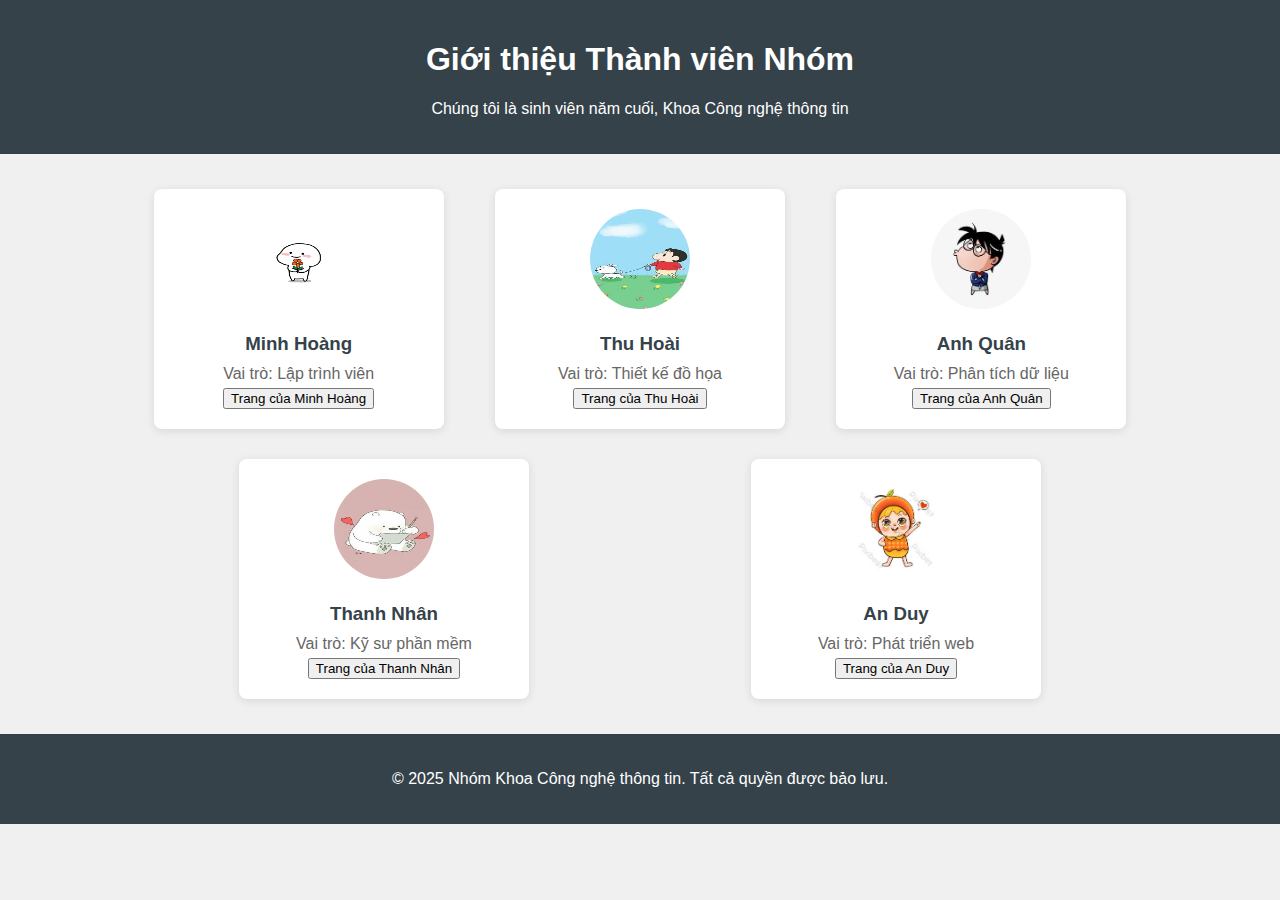
<file: index.html>
<!DOCTYPE html>
<html lang="vi">
<head>
    <meta charset="UTF-8">
    <meta name="viewport" content="width=device-width, initial-scale=1.0">
    <title>Giới thiệu Thành viên Nhóm</title>
    <link rel="stylesheet" href="./style.css">
</head>
<body>

<header>
    <h1>Giới thiệu Thành viên Nhóm</h1>
    <p>Chúng tôi là sinh viên năm cuối, Khoa Công nghệ thông tin</p>
</header>

<div class="container">
    <div class="member">
        <img src="assets/images/minh_hoang.jpg" alt="Minh Hoàng">
        <h3>Minh Hoàng</h3>
        <p>Vai trò: Lập trình viên</p>
        <a href="https://duypham27.github.io/Git_Exam_G15.github.io/students/hoang.html"><button>Trang của Minh Hoàng</button></a>
    </div>
    
    <div class="member">
        <img src="assets/images/thu_hoai.jpg" alt="Thu Hoài">
        <h3>Thu Hoài</h3>
        <p>Vai trò: Thiết kế đồ họa</p>
        <a href="https://duypham27.github.io/Git_Exam_G15.github.io/students/hoai.html"><button>Trang của Thu Hoài</button></a>
    </div>

    <div class="member">
        <img src="assets/images/anh_quan.jpg" alt="Anh Quân">
        <h3>Anh Quân</h3>
        <p>Vai trò: Phân tích dữ liệu</p>
        <a href="https://duypham27.github.io/Git_Exam_G15.github.io/students/quan.html"><button>Trang của Anh Quân</button></a>
    </div>

    <div class="member">
        <img src="assets/images/thanh_nhan.jpg" alt="Thanh Nhân">
        <h3>Thanh Nhân</h3>
        <p>Vai trò: Kỹ sư phần mềm</p>
        <a href="https://duypham27.github.io/Git_Exam_G15.github.io/students/nhannguyen.html"><button>Trang của Thanh Nhân</button></a>
    </div>

    <div class="member">
        <img src="assets/images/an_duy.jpg" alt="An Duy">
        <h3>An Duy</h3>
        <p>Vai trò: Phát triển web</p>
        <a href="https://duypham27.github.io/Git_Exam_G15.github.io/students/student1.html"><button>Trang của An Duy</button></a>
    </div>
</div>

<footer>
    <p>&copy; 2025 Nhóm Khoa Công nghệ thông tin. Tất cả quyền được bảo lưu.</p>
</footer>

</body>
</html>
</file>
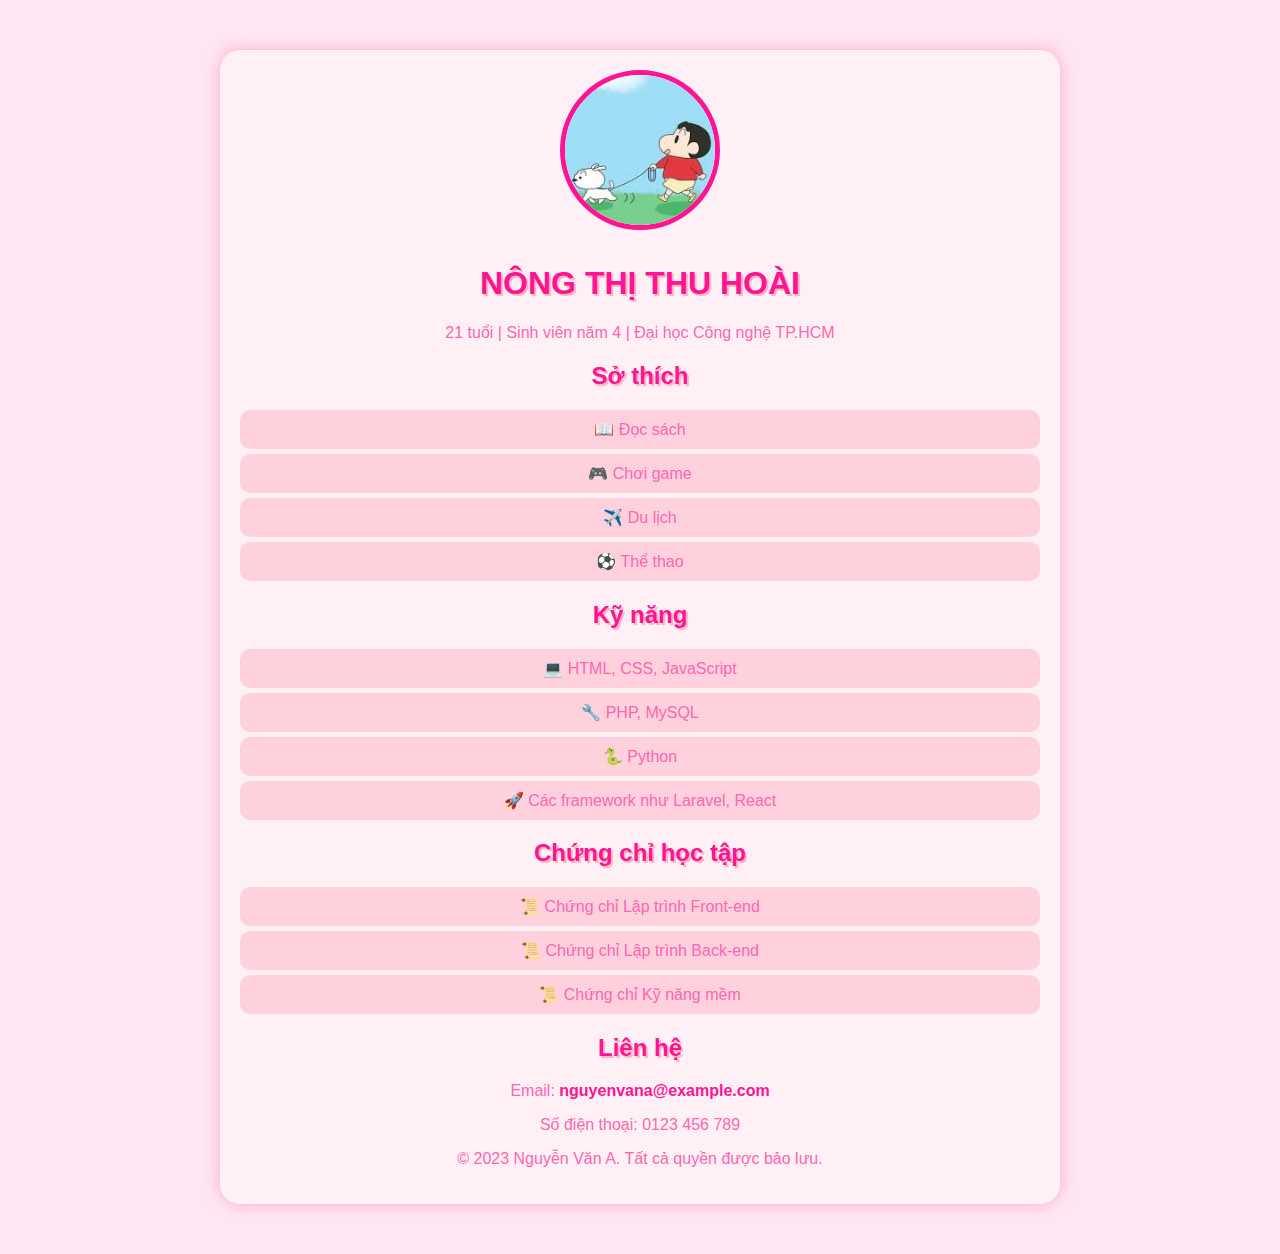
<file: students/hoai.html>
<!DOCTYPE html>
<html lang="vi">
<head>
    <meta charset="UTF-8">
    <meta name="viewport" content="width=device-width, initial-scale=1.0">
    <title>Nguyễn Văn A - Hồ sơ cá nhân</title>
    <style>
        body {
            font-family: 'Comic Sans MS', cursive, sans-serif;
            margin: 0;
            padding: 0;
            background-color: #ffe6f2;
            color: #ff66b2;
            text-align: center;
        }
        .container {
            max-width: 800px;
            margin: 50px auto;
            background: #fff0f5;
            padding: 20px;
            border-radius: 20px;
            box-shadow: 0 0 15px rgba(255, 105, 180, 0.5);
            animation: fadeIn 1s ease-in-out;
        }
        @keyframes fadeIn {
            from { opacity: 0; transform: translateY(-20px); }
            to { opacity: 1; transform: translateY(0); }
        }
        h1, h2 {
            color: #ff1493;
            text-shadow: 2px 2px #ffb6c1;
        }
        ul {
            list-style-type: none;
            padding: 0;
        }
        ul li {
            background: #ffd1dc;
            margin: 5px 0;
            padding: 10px;
            border-radius: 10px;
            transition: transform 0.3s, background 0.3s;
        }
        ul li:hover {
            transform: scale(1.1);
            background: #ff99cc;
        }
        .contact a {
            color: #ff1493;
            text-decoration: none;
            font-weight: bold;
        }
        .contact a:hover {
            text-decoration: underline;
        }
        .profile-pic {
            width: 150px;
            height: 150px;
            border-radius: 50%;
            object-fit: cover;
            border: 5px solid #ff1493;
            margin-bottom: 10px;
            animation: bounce 1.5s infinite;
        }
        @keyframes bounce {
            0%, 100% { transform: translateY(0); }
            50% { transform: translateY(-10px); }
        }
    </style>
</head>
<body>
    <div class="container">
        <img src="../assets/images/thu_hoai.jpg" alt="Ảnh đại diện" class="profile-pic">
        <h1>NÔNG THỊ THU HOÀI</h1>
        <p>21 tuổi | Sinh viên năm 4 | Đại học Công nghệ TP.HCM</p>
        
        <h2>Sở thích</h2>
        <ul>
            <li>📖 Đọc sách</li>
            <li>🎮 Chơi game</li>
            <li>✈️ Du lịch</li>
            <li>⚽ Thể thao</li>
        </ul>
        
        <h2>Kỹ năng</h2>
        <ul>
            <li>💻 HTML, CSS, JavaScript</li>
            <li>🔧 PHP, MySQL</li>
            <li>🐍 Python</li>
            <li>🚀 Các framework như Laravel, React</li>
        </ul>
        
        <h2>Chứng chỉ học tập</h2>
        <ul>
            <li>📜 Chứng chỉ Lập trình Front-end</li>
            <li>📜 Chứng chỉ Lập trình Back-end</li>
            <li>📜 Chứng chỉ Kỹ năng mềm</li>
        </ul>
        
        <div class="contact">
            <h2>Liên hệ</h2>
            <p>Email: <a href="mailto:nguyenvana@example.com">nguyenvana@example.com</a></p>
            <p>Số điện thoại: 0123 456 789</p>
        </div>
        
        <p>&copy; 2023 Nguyễn Văn A. Tất cả quyền được bảo lưu.</p>
    </div>
</body>
</html>
</file>
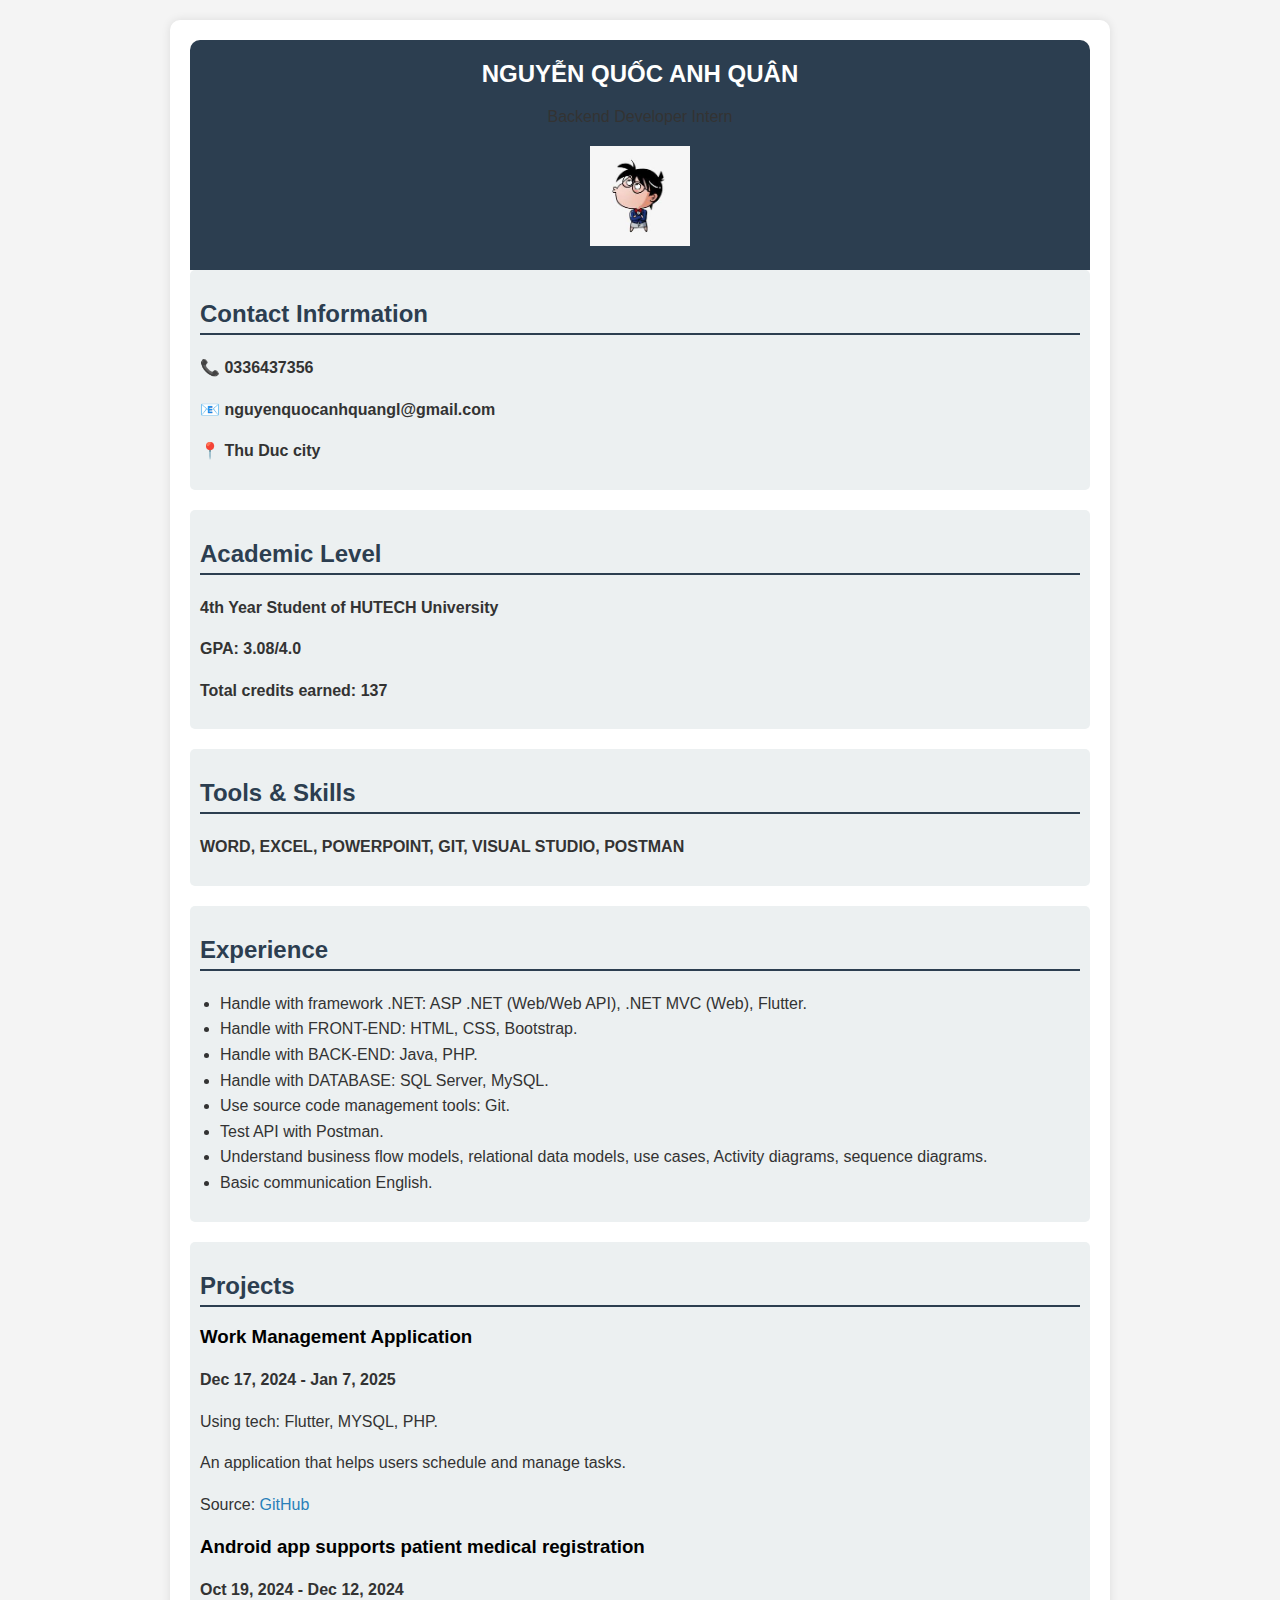
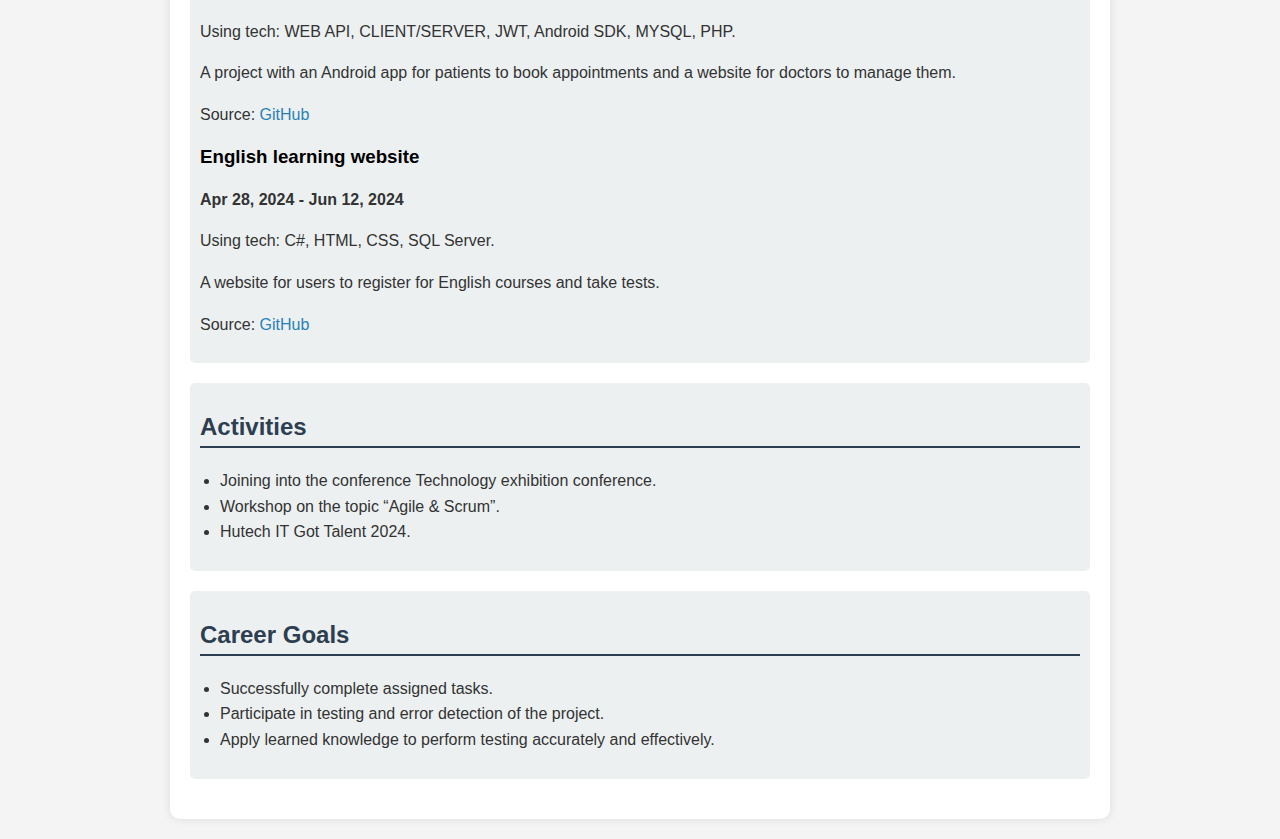
<file: students/quan.html>
<!DOCTYPE html>
<html lang="en">
<head>
    <meta charset="UTF-8">
    <meta name="viewport" content="width=device-width, initial-scale=1.0">
    <title>CV - Nguyễn Quốc Anh Quân</title>
    <link rel="stylesheet" href="../assets/css/styles_q.css">
</head>
<body>
    <div class="container">
        <header>
            <h1>NGUYỄN QUỐC ANH QUÂN</h1>
            <p>Backend Developer Intern</p>
            <img src="../assets/images/anh_quan.jpg" alt="Hình con vịt" width="100">
        </header>
        
        <section class="contact-info">
            <h2>Contact Information</h2>
            <p>📞 0336437356</p>
            <p>📧 nguyenquocanhquangl@gmail.com</p>
            <p>📍 Thu Duc city</p>
        </section>
        
        <section class="academic">
            <h2>Academic Level</h2>
            <p>4th Year Student of HUTECH University</p>
            <p>GPA: 3.08/4.0</p>
            <p>Total credits earned: 137</p>
        </section>
        
        <section class="skills">
            <h2>Tools & Skills</h2>
            <p>WORD, EXCEL, POWERPOINT, GIT, VISUAL STUDIO, POSTMAN</p>
        </section>
        
        <section class="experience">
            <h2>Experience</h2>
            <ul>
                <li>Handle with framework .NET: ASP .NET (Web/Web API), .NET MVC (Web), Flutter.</li>
                <li>Handle with FRONT-END: HTML, CSS, Bootstrap.</li>
                <li>Handle with BACK-END: Java, PHP.</li>
                <li>Handle with DATABASE: SQL Server, MySQL.</li>
                <li>Use source code management tools: Git.</li>
                <li>Test API with Postman.</li>
                <li>Understand business flow models, relational data models, use cases, Activity diagrams, sequence diagrams.</li>
                <li>Basic communication English.</li>
            </ul>
        </section>
        
        <section class="projects">
            <h2>Projects</h2>
            <h3>Work Management Application</h3>
            <p><strong>Dec 17, 2024 - Jan 7, 2025</strong></p>
            <p>Using tech: Flutter, MYSQL, PHP.</p>
            <p>An application that helps users schedule and manage tasks.</p>
            <p>Source: <a href="https://github.com/QuanNguyenD/API_Mobile">GitHub</a></p>
            
            <h3>Android app supports patient medical registration</h3>
            <p><strong>Oct 19, 2024 - Dec 12, 2024</strong></p>
            <p>Using tech: WEB API, CLIENT/SERVER, JWT, Android SDK, MYSQL, PHP.</p>
            <p>A project with an Android app for patients to book appointments and a website for doctors to manage them.</p>
            <p>Source: <a href="https://github.com/QuanNguyenD/DACN_API">GitHub</a></p>
            
            <h3>English learning website</h3>
            <p><strong>Apr 28, 2024 - Jun 12, 2024</strong></p>
            <p>Using tech: C#, HTML, CSS, SQL Server.</p>
            <p>A website for users to register for English courses and take tests.</p>
            <p>Source: <a href="https://github.com/QuanNguyenD/No_Name--Web_day_tieng_Anh">GitHub</a></p>
        </section>
        
        <section class="activities">
            <h2>Activities</h2>
            <ul>
                <li>Joining into the conference Technology exhibition conference.</li>
                <li>Workshop on the topic “Agile & Scrum”.</li>
                <li>Hutech IT Got Talent 2024.</li>
            </ul>
        </section>
        
        <section class="career-goals">
            <h2>Career Goals</h2>
            <ul>
                <li>Successfully complete assigned tasks.</li>
                <li>Participate in testing and error detection of the project.</li>
                <li>Apply learned knowledge to perform testing accurately and effectively.</li>
            </ul>
        </section>
    </div>
</body>
</html>
</file>
<file: style.css>
body {
            font-family: Arial, sans-serif;
            margin: 0;
            padding: 0;
            background-color: #f0f0f0;
        }
        header {
            background: #35424a;
            color: #ffffff;
            padding: 20px 0;
            text-align: center;
        }
        .container {
            width: 80%;
            margin: auto;
            overflow: hidden;
            display: flex;
            flex-wrap: wrap;
            justify-content: space-around;
            padding: 20px 0;
        }
        .member {
            background: #ffffff;
            border-radius: 8px;
            box-shadow: 0 2px 10px rgba(0, 0, 0, 0.1);
            margin: 15px;
            padding: 20px;
            text-align: center;
            width: 250px;
            transition: transform 0.3s;
        }
        .member img {
            border-radius: 50%;
            width: 100px;
            height: 100px;
            margin-bottom: 10px;
        }
        .member h3 {
            margin: 10px 0;
            color: #35424a;
        }
        .member p {
            margin: 5px 0;
            color: #666;
        }
        .member:hover {
            transform: scale(1.05);
        }
        footer {
            text-align: center;
            padding: 20px 0;
            background: #35424a;
            color: #ffffff;
            position: relative;
            bottom: 0;
            width: 100%;
        }
</file>
<file: assets/css/styles_q.css>
body {
    font-family: Arial, sans-serif;
    margin: 0;
    padding: 0;
    background-color: #f4f4f4;
}

.container {
    width: 80%;
    max-width: 900px;
    margin: 20px auto;
    background: white;
    padding: 20px;
    border-radius: 10px;
    box-shadow: 0 0 10px rgba(0, 0, 0, 0.1);
}

header {
    text-align: center;
    background: #2c3e50;
    color: white;
    padding: 20px;
    border-radius: 10px 10px 0 0;
}

h1 {
    margin: 0;
    font-size: 24px;
}

h2 {
    color: #2c3e50;
    border-bottom: 2px solid #2c3e50;
    padding-bottom: 5px;
    margin-top: 20px;
}

p, li {
    font-size: 16px;
    line-height: 1.6;
    color: #333;
}

ul {
    padding-left: 20px;
}

.contact-info p, .academic p, .skills p {
    font-weight: bold;
}

.projects a {
    color: #2980b9;
    text-decoration: none;
}

.projects a:hover {
    text-decoration: underline;
}

section {
    margin-bottom: 20px;
    padding: 10px;
    background: #ecf0f1;
    border-radius: 5px;
}

@media (max-width: 768px) {
    .container {
        width: 95%;
    }
}
</file>
